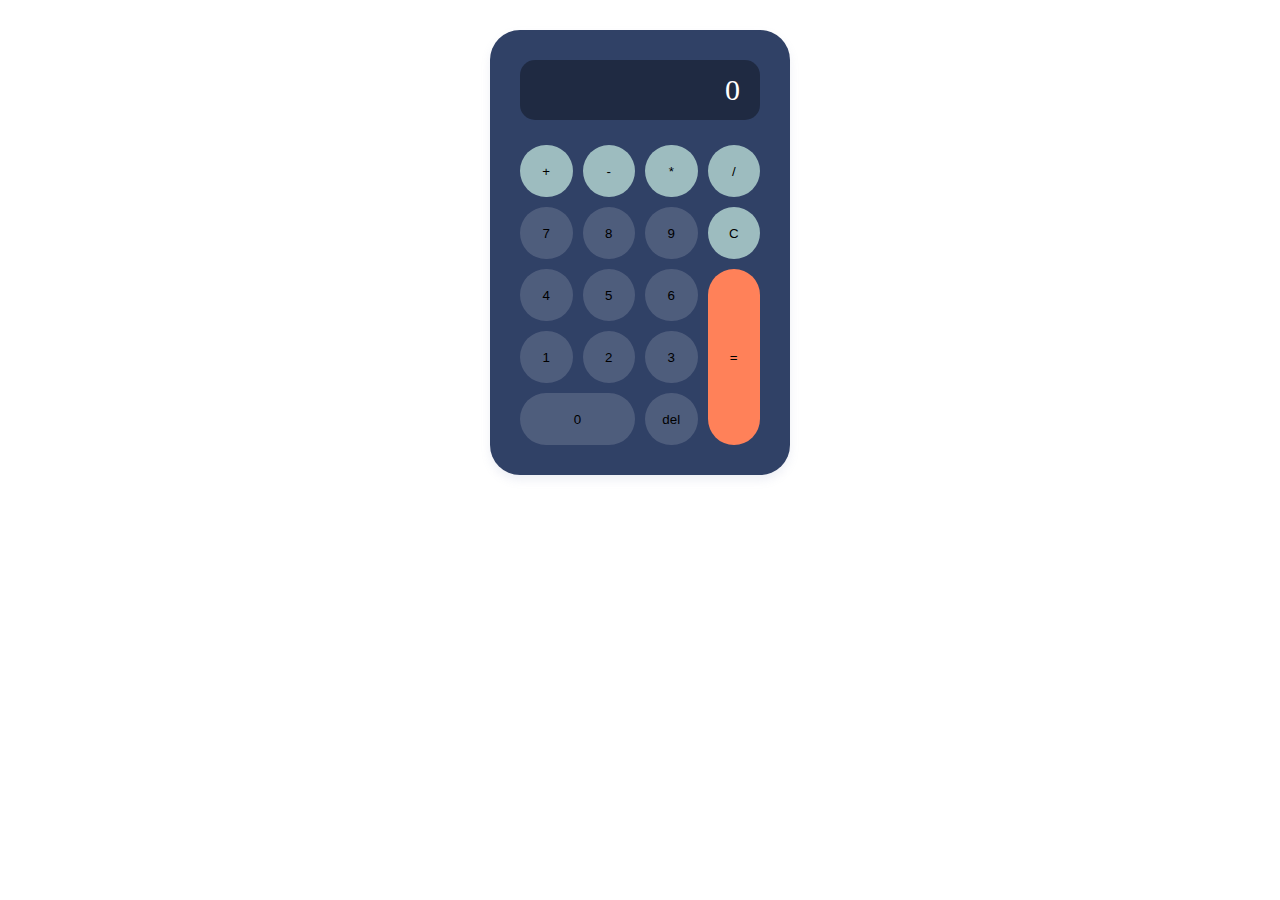
<file: calculator.html>
<!DOCTYPE html>
<html lang="ko">
<head>
    <meta charset="UTF-8">
    <meta name="viewport" content="width=device-width, initial-scale=1.0">
    <link rel="stylesheet" href="./style.css">
    <script src="./script.js"></script>
    <title>계산기</title>
</head>
<body>
    <div class="container">
        <div class="display-area">0</div>
        <div class="button-area">
            <button class="operator">+</button>
            <button class="operator">-</button>
            <button class="operator">*</button>
            <button class="operator">/</button>
            <button class="num">7</button>
            <button class="num">8</button>
            <button class="num">9</button>
            <button class="clear">C</button>
            <button class="num">4</button>
            <button class="num">5</button>
            <button class="num">6</button>
            <button class="total">=</button>
            <button class="num">1</button>
            <button class="num">2</button>
            <button class="num">3</button>
            <button class="num num0">0</button>
            <button class="delete">del</button>
        </div>
    </div>
</body>
</html>
</file>
<file: style.css>
*{
    margin: 0;
    padding: 0;
    box-sizing: border-box;
}

button {
    background: none;
    border: 0;
    height: 52px;
    background: rgba(255, 255, 255, 0.15);
    border-radius: 30px;
    cursor: pointer;
}

.container {
    width: 300px;
    margin: 30px auto;
    border-radius: 30px;
    background: #304166;
    box-shadow: 0 5px 10px rgba(136, 146, 190, 0.15);
    padding: 30px;
}

.display-area {
    border-radius: 15px;
    background: rgba(0, 0, 0, 0.35);
    height: 60px;
    margin-bottom: 25px;
    color: #fff;
    display: flex;
    align-items: center;
    justify-content: end;
    padding: 10px 20px;
    font-size: 30px;
}

.button-area {
    display: grid;
    grid-template-columns: repeat(4, 1fr);
    grid-gap: 10px;
}

.total {
    grid-column: span 1;
    grid-row: span 3;
    height: auto;
    background: #ff8159;
}

.clear {
    background: #ff8159;
    background: rgba(217, 255, 240, 0.65);
}

.num0 {
    grid-column: span 2;
}

.operator {
    background: rgba(217, 255, 240, 0.65);
}
</file>
